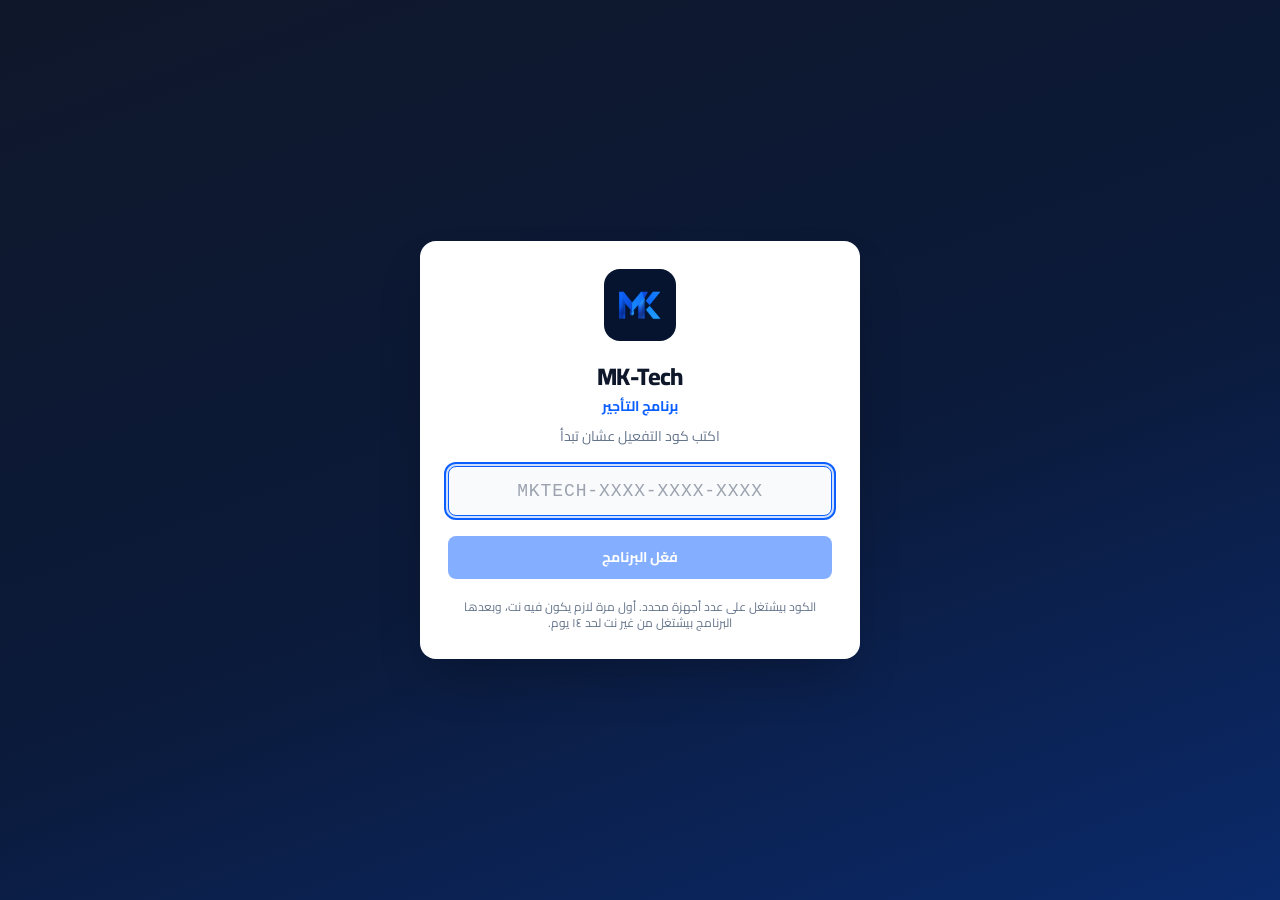
<file: index.html>
<!doctype html>
<html lang="ar" dir="rtl">
  <head>
    <meta charset="UTF-8" />
    <meta name="viewport" content="width=device-width, initial-scale=1.0, maximum-scale=1.0, user-scalable=no, viewport-fit=cover" />
    <link rel="icon" href="./mk-icon.png" />
    <!-- web version: "Add to Home Screen" opens it full screen like an app -->
    <link rel="manifest" href="./manifest.webmanifest" />
    <link rel="apple-touch-icon" href="./apple-touch-icon.png" />
    <meta name="theme-color" content="#0F172A" />
    <meta name="apple-mobile-web-app-capable" content="yes" />
    <meta name="mobile-web-app-capable" content="yes" />
    <meta name="apple-mobile-web-app-status-bar-style" content="black" />
    <meta name="apple-mobile-web-app-title" content="MK-Tech" />
    <title>MK-Tech التأجير</title>
    <script type="module" crossorigin src="./assets/index-B1f8KCav.js"></script>
  </head>
  <body>
    <div id="root"></div>
  </body>
</html>
</file>
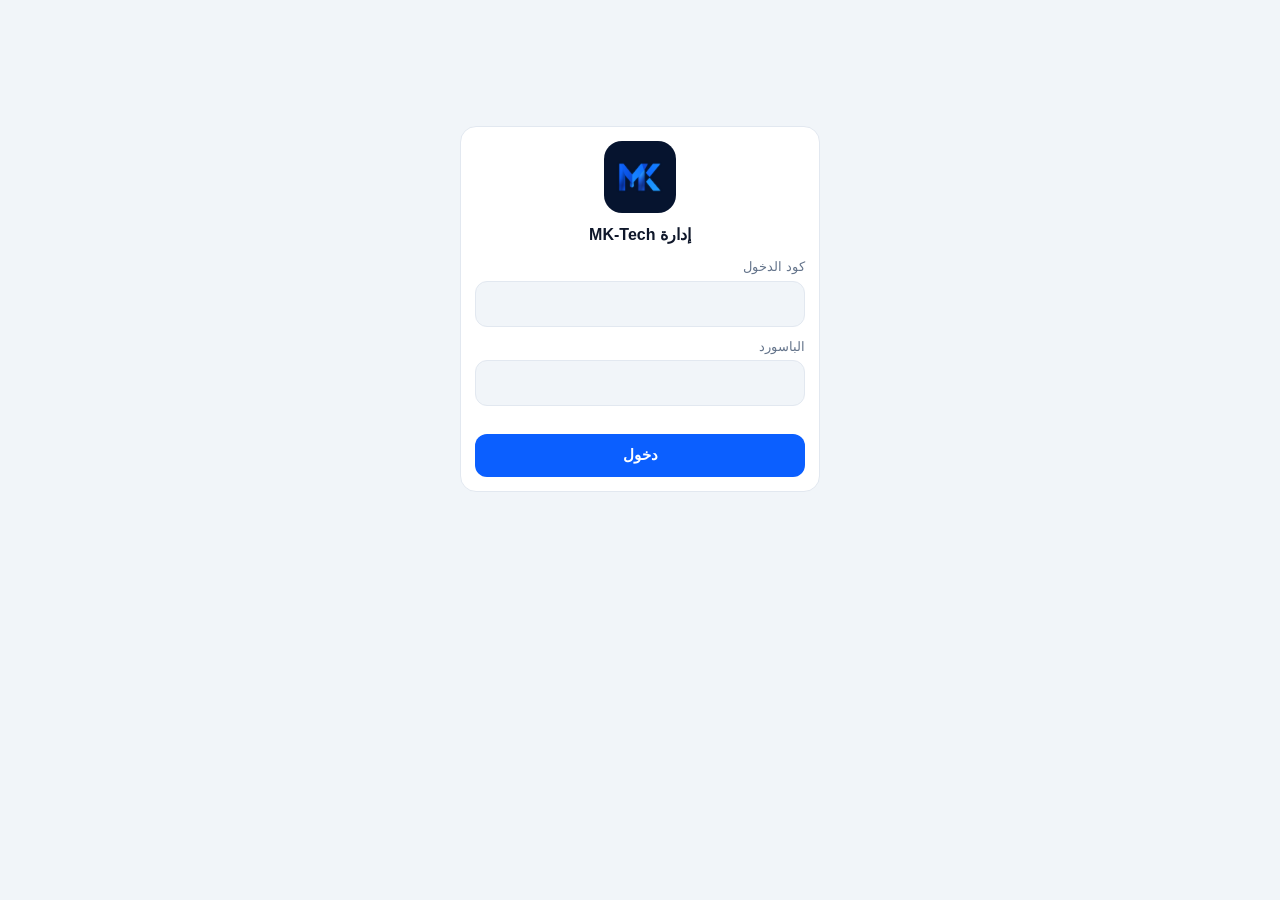
<file: admin/index.html>
<!doctype html>
<html lang="ar" dir="rtl">
<head>
<meta charset="utf-8" />
<meta name="viewport" content="width=device-width, initial-scale=1, viewport-fit=cover" />
<meta name="robots" content="noindex, nofollow" />
<meta name="theme-color" content="#0F172A" />
<meta name="apple-mobile-web-app-capable" content="yes" />
<meta name="mobile-web-app-capable" content="yes" />
<meta name="apple-mobile-web-app-status-bar-style" content="black-translucent" />
<meta name="apple-mobile-web-app-title" content="إدارة MK" />
<link rel="apple-touch-icon" href="../apple-touch-icon.png" />
<link rel="icon" href="../mk-icon-192.png" />
<link rel="manifest" href="manifest.webmanifest" />
<title>إدارة MK-Tech</title>
<style>
  :root {
    --bg: #f1f5f9; --card: #ffffff; --ink: #0f172a; --muted: #64748b; --line: #e2e8f0;
    --blue: #0b5fff; --blue-soft: #e8f0ff; --green: #15803d; --green-soft: #dcfce7;
    --red: #b91c1c; --red-soft: #fee2e2; --amber: #b45309; --amber-soft: #fef3c7; --nav: #0f172a;
  }
  @media (prefers-color-scheme: dark) {
    :root {
      --bg: #0b1120; --card: #111a2e; --ink: #e2e8f0; --muted: #94a3b8; --line: #1e293b;
      --blue: #5b8cff; --blue-soft: #172554; --green: #4ade80; --green-soft: #14321f;
      --red: #f87171; --red-soft: #3b1414; --amber: #fbbf24; --amber-soft: #3a2a08; --nav: #020617;
    }
  }
  * { box-sizing: border-box; -webkit-tap-highlight-color: transparent; }
  html, body { margin: 0; background: var(--bg); color: var(--ink); }
  body { font: 15px/1.5 -apple-system, "SF Arabic", "Segoe UI", Tahoma, sans-serif; padding-bottom: calc(76px + env(safe-area-inset-bottom)); }
  header { position: sticky; top: 0; z-index: 5; background: var(--nav); color: #fff; padding: calc(10px + env(safe-area-inset-top)) 16px 10px; display: flex; align-items: center; gap: 10px; }
  header img { width: 32px; height: 32px; border-radius: 8px; }
  header h1 { font-size: 17px; margin: 0; flex: 1; }
  header button { background: rgba(255,255,255,.12); color: #fff; border: 0; border-radius: 10px; padding: 7px 12px; font: inherit; }
  main { padding: 14px 16px; max-width: 760px; margin: 0 auto; }
  .card { background: var(--card); border: 1px solid var(--line); border-radius: 16px; padding: 14px; margin-bottom: 12px; }
  .row { display: flex; align-items: center; gap: 10px; flex-wrap: wrap; }
  .grow { flex: 1; min-width: 0; }
  .muted { color: var(--muted); font-size: 13px; }
  .big { font-size: 22px; font-weight: 700; }
  h2 { font-size: 16px; margin: 0 0 10px; }
  h3 { font-size: 14px; margin: 14px 0 8px; color: var(--muted); }
  .stats { display: grid; grid-template-columns: repeat(3, 1fr); gap: 8px; margin-bottom: 12px; }
  .stat { background: var(--card); border: 1px solid var(--line); border-radius: 14px; padding: 10px; text-align: center; }
  .stat b { display: block; font-size: 20px; }
  .stat span { font-size: 12px; color: var(--muted); }
  .cust { display: flex; gap: 12px; align-items: center; cursor: pointer; }
  .logo { width: 46px; height: 46px; border-radius: 12px; object-fit: contain; background: var(--bg); border: 1px solid var(--line); flex: none; display: grid; place-items: center; font-weight: 700; color: var(--muted); }
  .pill { display: inline-block; font-size: 12px; padding: 2px 9px; border-radius: 999px; background: var(--blue-soft); color: var(--blue); white-space: nowrap; }
  .pill.ok { background: var(--green-soft); color: var(--green); }
  .pill.bad { background: var(--red-soft); color: var(--red); }
  .pill.warn { background: var(--amber-soft); color: var(--amber); }
  .btn { border: 0; border-radius: 12px; padding: 10px 14px; font: inherit; font-weight: 600; background: var(--blue); color: #fff; cursor: pointer; }
  .btn.soft { background: var(--blue-soft); color: var(--blue); }
  .btn.red { background: var(--red-soft); color: var(--red); }
  .btn.green { background: var(--green-soft); color: var(--green); }
  .btn.ghost { background: transparent; color: var(--blue); padding: 6px 8px; }
  .btn.full { width: 100%; }
  .btn:disabled { opacity: .55; }
  label { display: block; font-size: 13px; color: var(--muted); margin: 10px 0 4px; }
  input, select, textarea { width: 100%; font: inherit; font-size: 16px; color: var(--ink); background: var(--bg); border: 1px solid var(--line); border-radius: 12px; padding: 10px 12px; }
  input[type=checkbox] { width: auto; }
  .check { display: flex; gap: 8px; align-items: center; color: var(--ink); font-size: 15px; margin: 8px 0; }
  .code { font-family: ui-monospace, Menlo, Consolas, monospace; font-weight: 700; letter-spacing: .5px; direction: ltr; unicode-bidi: isolate; }
  .kv { display: grid; grid-template-columns: auto 1fr; gap: 6px 14px; font-size: 14px; }
  .kv dt { color: var(--muted); } .kv dd { margin: 0; }
  .sub { border-top: 1px solid var(--line); padding-top: 10px; margin-top: 10px; }
  nav.tabs { position: fixed; bottom: 0; inset-inline: 0; z-index: 5; display: flex; background: var(--card); border-top: 1px solid var(--line); padding-bottom: env(safe-area-inset-bottom); }
  nav.tabs a { flex: 1; text-align: center; padding: 8px 0 10px; color: var(--muted); text-decoration: none; font-size: 12px; }
  nav.tabs a b { display: block; font-size: 20px; line-height: 1.3; font-weight: 400; }
  nav.tabs a.on { color: var(--blue); }
  .toast { position: fixed; bottom: calc(86px + env(safe-area-inset-bottom)); inset-inline: 16px; z-index: 9; background: var(--ink); color: var(--bg); padding: 12px 14px; border-radius: 12px; text-align: center; opacity: 0; transition: opacity .2s; pointer-events: none; }
  .toast.on { opacity: 1; }
  .center { min-height: 70vh; display: grid; place-items: center; }
  .login { width: 100%; max-width: 360px; }
  .login img { width: 72px; height: 72px; border-radius: 18px; display: block; margin: 0 auto 10px; }
  .err { color: var(--red); font-size: 14px; margin-top: 8px; min-height: 20px; }
  .dev { display: flex; gap: 10px; align-items: center; padding: 8px 0; border-bottom: 1px dashed var(--line); }
  .dev:last-child { border-bottom: 0; }
  .search { margin-bottom: 12px; }
  /* ورقة العميل للطباعة */
  .sheet { background: #fff; color: #0f172a; border-radius: 16px; padding: 22px; }
  .sheet .head { display: flex; align-items: center; gap: 12px; border-bottom: 3px solid #0b5fff; padding-bottom: 12px; margin-bottom: 16px; }
  .sheet .head img { width: 56px; height: 56px; border-radius: 12px; object-fit: contain; }
  .sheet .codebox { border: 2px solid #0b5fff; border-radius: 14px; text-align: center; padding: 14px; margin-bottom: 18px; background: #f8fbff; }
  .sheet .codebox .code { font-size: clamp(17px, 5.4vw, 26px); white-space: nowrap; background: #fff59d; padding: 2px 8px; border-radius: 6px; }
  .sheet .ways { display: grid; grid-template-columns: repeat(3, 1fr); gap: 10px; }
  .sheet .way { border: 1px solid #e2e8f0; border-radius: 12px; padding: 10px; text-align: center; font-size: 13px; }
  .sheet .way img { width: 110px; height: 110px; }
  .sheet .way a { color: #0b5fff; word-break: break-all; font-size: 11px; }
  .sheet ol { padding-inline-start: 20px; margin: 6px 0; font-size: 13px; text-align: start; }
  @media (max-width: 560px) { .sheet .ways { grid-template-columns: 1fr; } }
  @media print {
    header, nav.tabs, .noprint, .toast { display: none !important; }
    body { background: #fff; padding: 0; }
    main { padding: 0; max-width: none; }
    .sheet { border-radius: 0; padding: 0; }
    .sheet .ways { grid-template-columns: repeat(3, 1fr); }
  }
</style>
</head>
<body>
<div id="app"></div>
<div class="toast" id="toast"></div>
<script src="app.js?v=9"></script>
</body>
</html>
</file>
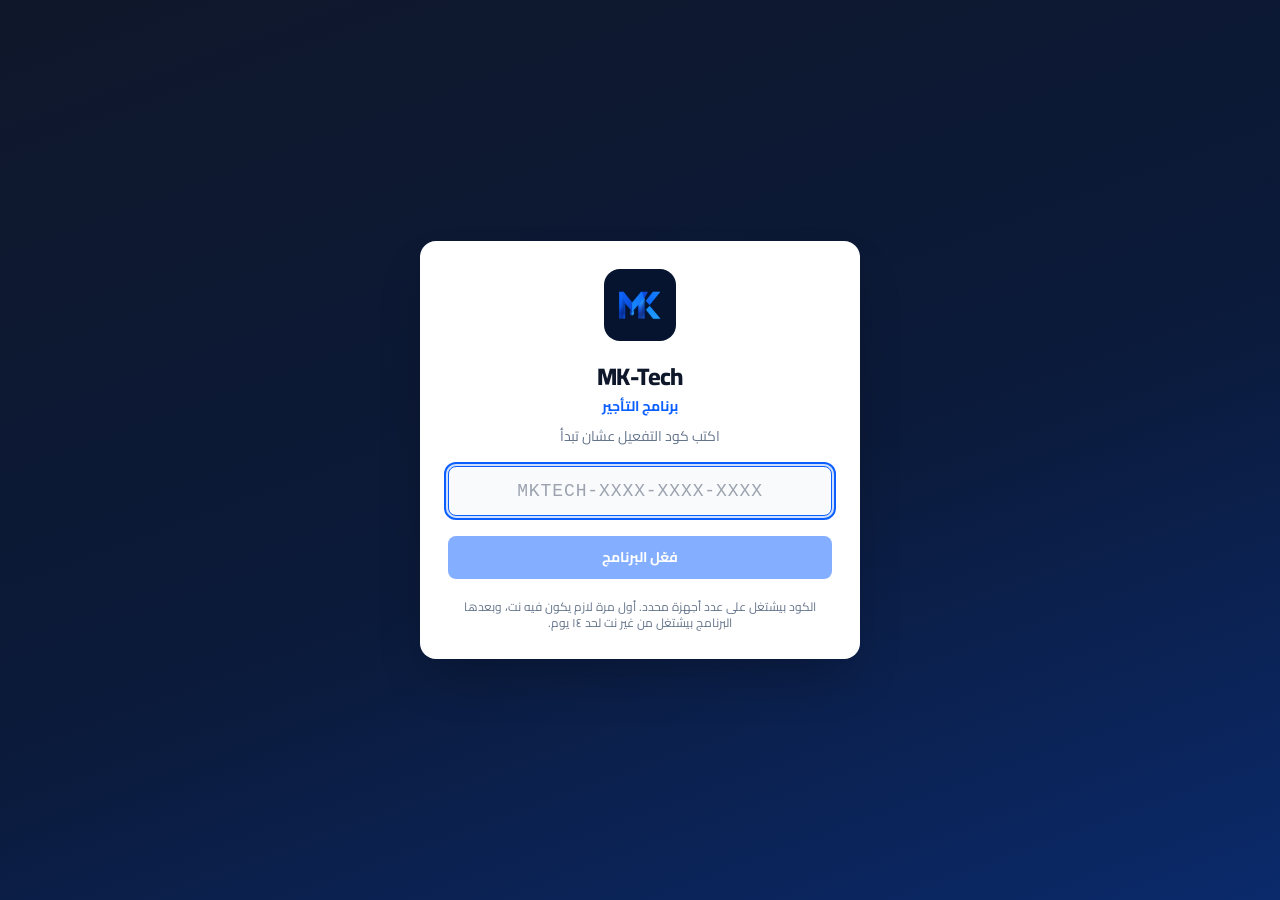
<file: preview/index.html>
<!doctype html>
<html lang="ar" dir="rtl">
  <head>
    <meta charset="UTF-8" />
    <meta name="viewport" content="width=device-width, initial-scale=1.0, maximum-scale=1.0, user-scalable=no, viewport-fit=cover" />
    <link rel="icon" href="./mk-icon.png" />
    <!-- web version: "Add to Home Screen" opens it full screen like an app -->
    <link rel="manifest" href="./manifest.webmanifest" />
    <link rel="apple-touch-icon" href="./apple-touch-icon.png" />
    <meta name="theme-color" content="#0F172A" />
    <meta name="apple-mobile-web-app-capable" content="yes" />
    <meta name="mobile-web-app-capable" content="yes" />
    <meta name="apple-mobile-web-app-status-bar-style" content="black" />
    <meta name="apple-mobile-web-app-title" content="MK-Tech" />
    <title>MK-Tech التأجير</title>
    <script type="module" crossorigin src="./assets/index-Ce6fPtNs.js"></script>
  </head>
  <body>
    <div id="root"></div>
  </body>
</html>
</file>
